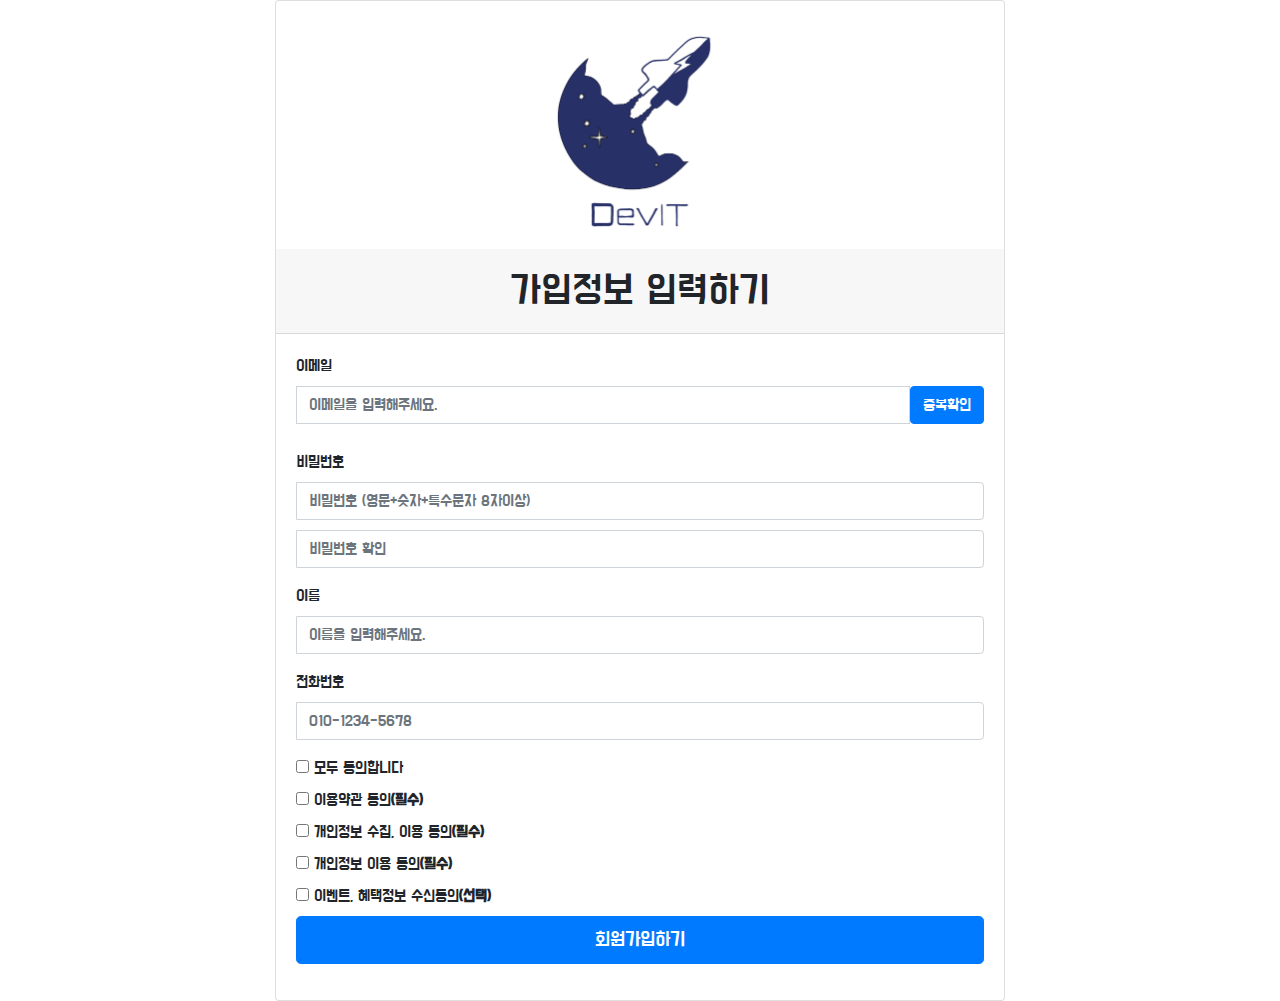
<file: templates/sign-up.html>
<!DOCTYPE html>
<html lang="en">
<head>
    <meta charset="utf-8">
    <title>sign-up</title>
    <link href="//maxcdn.bootstrapcdn.com/bootstrap/4.1.1/css/bootstrap.min.css" rel="stylesheet" id="bootstrap-css">
    <script src="//maxcdn.bootstrapcdn.com/bootstrap/4.1.1/js/bootstrap.min.js"></script>
    <script src="//cdnjs.cloudflare.com/ajax/libs/jquery/3.2.1/jquery.min.js"></script>
    <link rel="preconnect" href="https://fonts.googleapis.com">
    <link rel="preconnect" href="https://fonts.gstatic.com" crossorigin>
    <link href="https://fonts.googleapis.com/css2?family=Do+Hyeon&family=Gamja+Flower&family=Jua&display=swap"
          rel="stylesheet">

    <!------ Include the above in your HEAD tag ---------->

    <style>
        * {
            font-family: 'Do Hyeon', sans-serif
        }

        .card-header {
            text-align: center;
            font-size: 40px;
        }

        label {
            display: block;
        }

        .is-danger {
            color: red;
        }

        .is-safe {
            color: #0275D8;
        }

        .alert {
            background-color: #E3F6CE;
            width: 100%;
            padding: 10px;
            color: #0B6121;;
        }

        .alert-text {
            width: max-content;
            margin: auto;
        }

        .alert-red {
            background-color: #FBEFF2;
            width: 100%;
            padding: 10px;
            color: #FA5882;
        }

        .alert-red-text {
            width: max-content;
            margin: auto;
        }
    </style>
    <script>

        $(document).ready(function () {
            $('#logout-alert').prop('hidden', true);
            $('#email-check-alert').prop('hidden', true);
        })

        function check_dup() {
            let email = $('#email').val()

            $.ajax({
                type: "POST",
                url: "/api/email-duplicate-check",
                data: {
                    "email": email
                },
                success: function (response) {
                    console.log(response)
                    if (response['exists'] === true) {
                        $("#help-id-login").text("이미 존재하는 이메일입니다.")
                    } else {
                        $("#help-id-login").text("올바른 이메일입니다.").removeClass("is-danger").addClass("is-safe")
                    }
                }
            });
        }

        function sign_up() {
            if ($("#help-id-login").text() !== '올바른 이메일입니다.') {
                $('html').scrollTop(0);
                $('#email-check-alert').prop('hidden', false);
                setTimeout(function () {
                    $('#email-check-alert').prop('hidden', true);
                }, 2000);
                return ;
            }
            let email = $("#email").val()
            let password = $("#password").val()
            let confirm = $("#confirm").val()
            let phone_number = $("#phone_number").val()
            let name = $("#name").val()

            if (password !== confirm) {
                $("#help-password-login").text("비밀번호가 일치하지 않습니다.")
                $("#password").focus()
                return;
            }

            $.ajax({
                type: "POST",
                url: "/api/sign-up",
                data: {
                    email: email,
                    password: password,
                    name: name,
                    phone_number: phone_number,
                },
                success: function (response) {
                    if (response['status_code'] === 201) {
                        $('html').scrollTop(0);
                        $('#logout-alert').prop('hidden', false);
                        setTimeout(function () {
                            $('#logout-alert').prop('hidden', true);
                            window.location.replace("/login")
                        }, 2000);
                    }
                }
            });
        }

        function check_all(){
            const checkbox = document.getElementById('agree_all').checked;

            if (checkbox) {
                for(let i=0;i<4;i++) document.getElementsByName("agree")[i].checked=true;
            } else {
                for(let i=0;i<4;i++) document.getElementsByName("agree")[i].checked=false;
            }
        }

    </script>

</head>
<body>
<div class="alert-red" role="alert" id="email-check-alert">
    <p class="alert-red-text">이메일 중복 체크를 해주세요.</p>
</div>
<div class="alert" role="alert" id="logout-alert">
    <p class="alert-text">회원가입 성공</p>
</div>
<div class="container">

    <div class="row justify-content-center">

        <div class="col-md-8">

            <div class="card">
                <div class="logo" style="text-align : center;">
                    <img src="/static/logo.png" width="250" pad alt="">
                </div>
                <div class="card-header">가입정보 입력하기</div>

                <div class="card-body">
                    <form class="form-horizontal" method="post" action="#">

                        <div class="form-group">
                            <label for="email" class="cols-sm-2 control-label">이메일</label>
                            <div class="cols-sm-10">
                                <div class="input-group">
                                        <span class="input-group-addon"><i class="fa fa-envelope fa"
                                                                           aria-hidden="true"></i></span>
                                    <input type="text" class="form-control" name="email" id="email"
                                           placeholder="이메일을 입력해주세요."/>
                                    <div id="btn-check-dup" class="control is-hidden">
                                        <button type="button" class="btn btn-primary" onclick="check_dup()">중복확인
                                        </button>
                                    </div>
                                </div>
                                <p id="help-id-login" class="help is-danger"></p>

                                <div class="form-group" style="padding-top: 10px">
                                    <label for="password" class="cols-sm-2 control-label">비밀번호</label>
                                    <div class="cols-sm-10">
                                        <div class="input-group">
                                        <span class="input-group-addon"><i class="fa fa-lock fa-lg"
                                                                           aria-hidden="true"></i></span>
                                            <input type="password" class="form-control" name="password"
                                                   id="password"
                                                   placeholder="비밀번호 (영문+숫자+특수문자 8자이상)"/>
                                        </div>

                                        <div class="input-group" style="padding-top: 10px">
                                                <span class="input-group-addon"><i class="fa fa-lock fa-lg"
                                                                                   aria-hidden="true"></i></span>
                                            <input type="password" class="form-control" name="confirm" id="confirm"
                                                   placeholder="비밀번호 확인"/>
                                        </div>
                                    </div>
                                </div>
                                <p id="help-password-login" class="help is-danger"></p>

                                <div class="form-group">
                                    <label for="name" class="cols-sm-2 control-label">이름</label>
                                    <div class="cols-sm-10">
                                        <div class="input-group">
                                                <span class="input-group-addon"><i class="fa fa-user fa"
                                                                                   aria-hidden="true"></i></span>
                                            <input type="text" class="form-control" name="name" id="name"
                                                   placeholder="이름을 입력해주세요."/>
                                        </div>
                                    </div>
                                </div>

                                <div class="form-group">
                                    <label for="phone_number" class="cols-sm-2 control-label">전화번호</label>
                                    <div class="cols-sm-10">
                                        <div class="input-group">
                                                <span class="input-group-addon"><i class="fa fa-users fa"
                                                                                   aria-hidden="true"></i></span>
                                            <input type="text" class="form-control" name="phone_number"
                                                   id="phone_number"
                                                   placeholder="010-1234-5678"/>
                                        </div>
                                    </div>
                                </div>

                                <!--                            약관동의                -->

                                <div class="check_group">
                                    <label for="agree_all">
                                        <input type="checkbox" name="agree_all" id="agree_all" onchange="check_all()">
                                        <span>모두 동의합니다</span>
                                    </label>
                                    <label for="agree">
                                        <input type="checkbox" name="agree" value="1" class="normal">
                                        <span>이용약관 동의<strong>(필수)</strong></span>
                                    </label>
                                    <label for="agree">
                                        <input type="checkbox" name="agree" value="2" class="normal">
                                        <span>개인정보 수집, 이용 동의<strong>(필수)</strong></span>
                                    </label>
                                    <label for="agree">
                                        <input type="checkbox" name="agree" value="3" class="normal">
                                        <span>개인정보 이용 동의<strong>(필수)</strong></span>
                                    </label>
                                    <label for="agree">
                                        <input type="checkbox" name="agree" value="4" class="normal">
                                        <span>이벤트, 혜택정보 수신동의<strong class="select_disable">(선택)</strong></span>
                                    </label>
                                </div>
                                <!--                            약관동의                -->


                                <div class="form-group ">
                                    <button type="button" class="btn btn-primary btn-lg btn-block login-button"
                                            onclick="sign_up()">
                                        회원가입하기
                                    </button>
                                </div>
                            </div>
                        </div>
                    </form>
                </div>
            </div>
        </div>
    </div>
</div>
</body>
</html>
</file>
